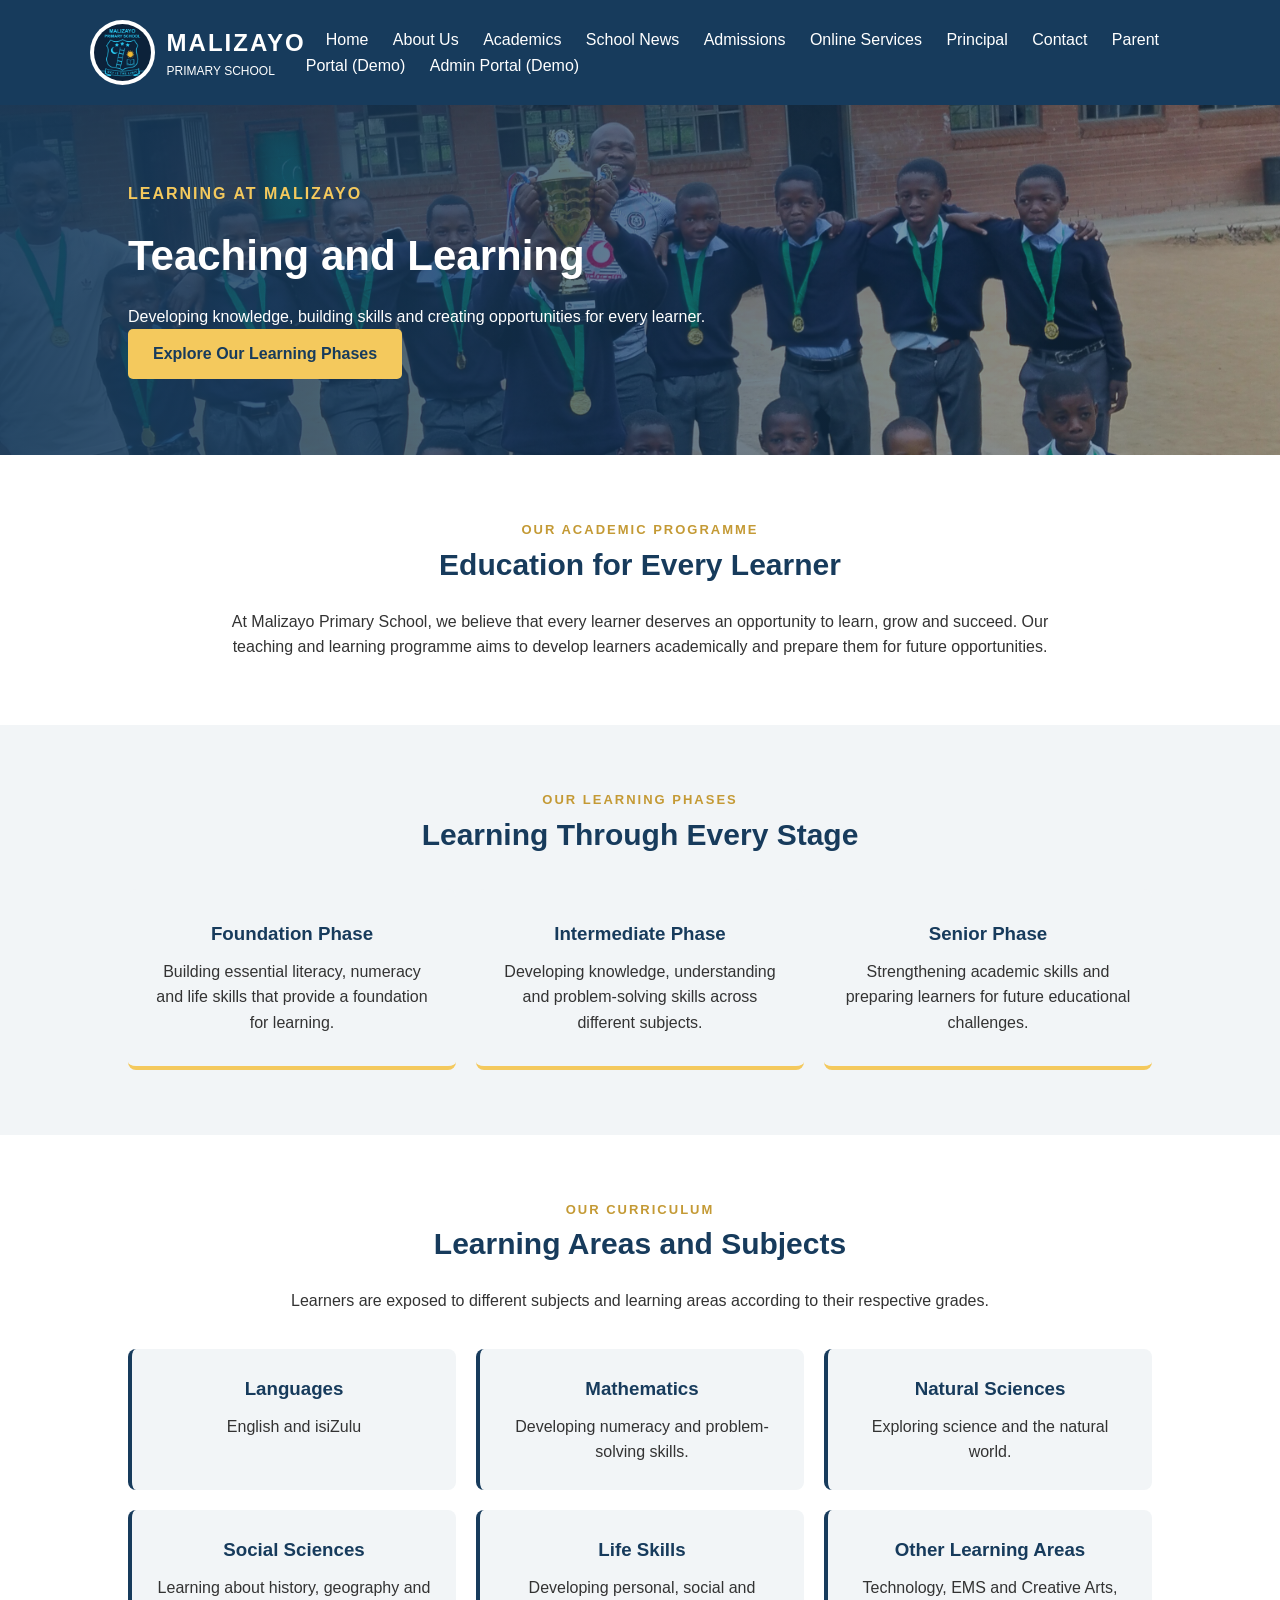
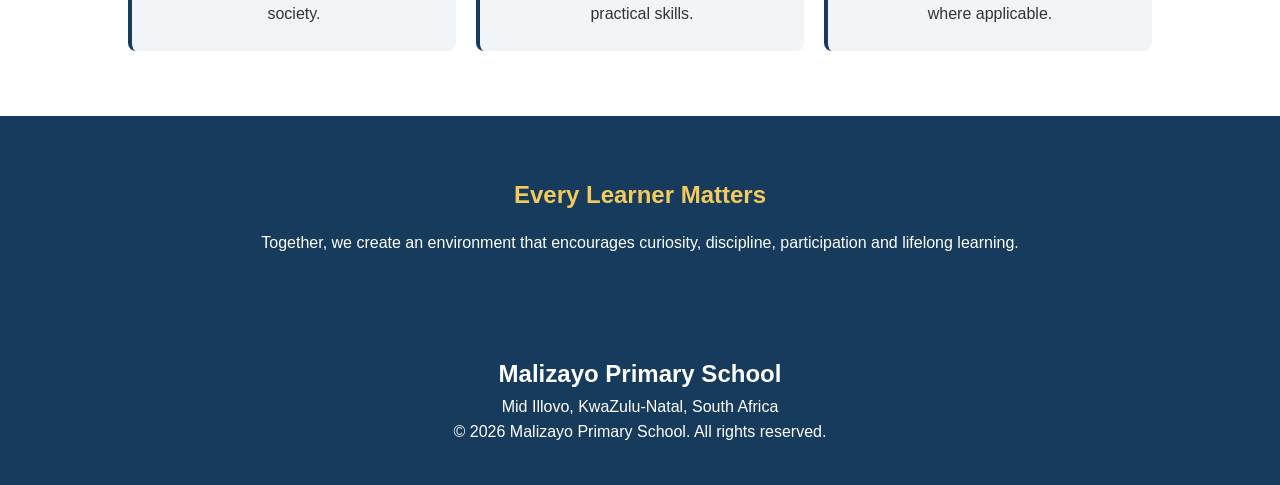
<file: academics.html>
<!DOCTYPE html>
<html lang="en">

<head>

    <meta charset="UTF-8">

    <meta name="viewport" content="width=device-width, initial-scale=1.0">

    <title>Academics | Malizayo Primary School</title>

    <link rel="stylesheet" href="CSS/style.css">

</head>

<body>

    <!-- WEBSITE HEADER -->

    <header class="header">

        <div class="logo">

            <img src="IMAGES/school-badge.png"
                 alt="Malizayo School Badge">

            <div class="logo-text">

                <h2>MALIZAYO</h2>
                <p>PRIMARY SCHOOL</p>

            </div>

        </div>

        
<!-- Navigation menu -->
<nav id="navigation">
    <a href="index.html#home">Home</a>
    <a href="index.html#about">About Us</a>
    <a href="academics.html">Academics</a>
    <a href="news.html">School News</a>
    <a href="admissions.html">Admissions</a>
    <a href="index.html#online-services">Online Services</a>
    <a href="index.html#principal">Principal</a>
    <a href="contact.html">Contact</a>
    <a href="parent.html">Parent Portal (Demo)</a>
    <a href="admin.html">Admin Portal (Demo)</a>
</nav>


        <button class="menu-button"
                id="menuButton"
                aria-expanded="false"
                aria-controls="navigation">

            ☰ Menu

        </button>

    </header>


    <!-- ACADEMICS BANNER -->

    <main>

        <section class="academics-hero">

            <div class="academics-hero-content">

                <p>LEARNING AT MALIZAYO</p>

                <h1>Teaching and Learning</h1>

                <p>
                    Developing knowledge, building skills
                    and creating opportunities for every learner.
                </p>

                <a href="#phases" class="button">
                    Explore Our Learning Phases
                </a>

            </div>

        </section>


        <!-- INTRODUCTION -->

        <section class="section academics-intro">

            <p class="section-subtitle">
                OUR ACADEMIC PROGRAMME
            </p>

            <h2>Education for Every Learner</h2>

            <p>
                At Malizayo Primary School, we believe
                that every learner deserves an opportunity
                to learn, grow and succeed.

                Our teaching and learning programme aims
                to develop learners academically and
                prepare them for future opportunities.
            </p>

        </section>


        <!-- LEARNING PHASES -->

        <section class="section phases-section" id="phases">

            <p class="section-subtitle">
                OUR LEARNING PHASES
            </p>

            <h2>Learning Through Every Stage</h2>

            <div class="cards">

                <div class="card phase-card">

                    <h3>Foundation Phase</h3>

                    <p>
                        Building essential literacy,
                        numeracy and life skills that
                        provide a foundation for learning.
                    </p>

                </div>


                <div class="card phase-card">

                    <h3>Intermediate Phase</h3>

                    <p>
                        Developing knowledge,
                        understanding and problem-solving
                        skills across different subjects.
                    </p>

                </div>


                <div class="card phase-card">

                    <h3>Senior Phase</h3>

                    <p>
                        Strengthening academic skills
                        and preparing learners for
                        future educational challenges.
                    </p>

                </div>

            </div>

        </section>


        <!-- SUBJECTS -->

        <section class="section subjects-section">

            <p class="section-subtitle">
                OUR CURRICULUM
            </p>

            <h2>Learning Areas and Subjects</h2>

            <p>
                Learners are exposed to different
                subjects and learning areas according
                to their respective grades.
            </p>

            <div class="subject-grid">

                <div class="subject-item">
                    <h3>Languages</h3>
                    <p>English and isiZulu</p>
                </div>

                <div class="subject-item">
                    <h3>Mathematics</h3>
                    <p>Developing numeracy and problem-solving skills.</p>
                </div>

                <div class="subject-item">
                    <h3>Natural Sciences</h3>
                    <p>Exploring science and the natural world.</p>
                </div>

                <div class="subject-item">
                    <h3>Social Sciences</h3>
                    <p>Learning about history, geography and society.</p>
                </div>

                <div class="subject-item">
                    <h3>Life Skills</h3>
                    <p>Developing personal, social and practical skills.</p>
                </div>

                <div class="subject-item">
                    <h3>Other Learning Areas</h3>
                    <p>Technology, EMS and Creative Arts, where applicable.</p>
                </div>

            </div>

        </section>


        <!-- LEARNING MESSAGE -->

        <section class="learning-message">

            <h2>Every Learner Matters</h2>

            <p>
                Together, we create an environment
                that encourages curiosity, discipline,
                participation and lifelong learning.
            </p>

        </section>

    </main>


    <!-- FOOTER -->

    <footer>

        <h2>Malizayo Primary School</h2>

        <p>Mid Illovo, KwaZulu-Natal, South Africa</p>

        <p>
            &copy; 2026 Malizayo Primary School.
            All rights reserved.
        </p>

    </footer>


    <!-- JAVASCRIPT -->

    <script src="JS/script.js"></script>

</body>

</html>
</file>
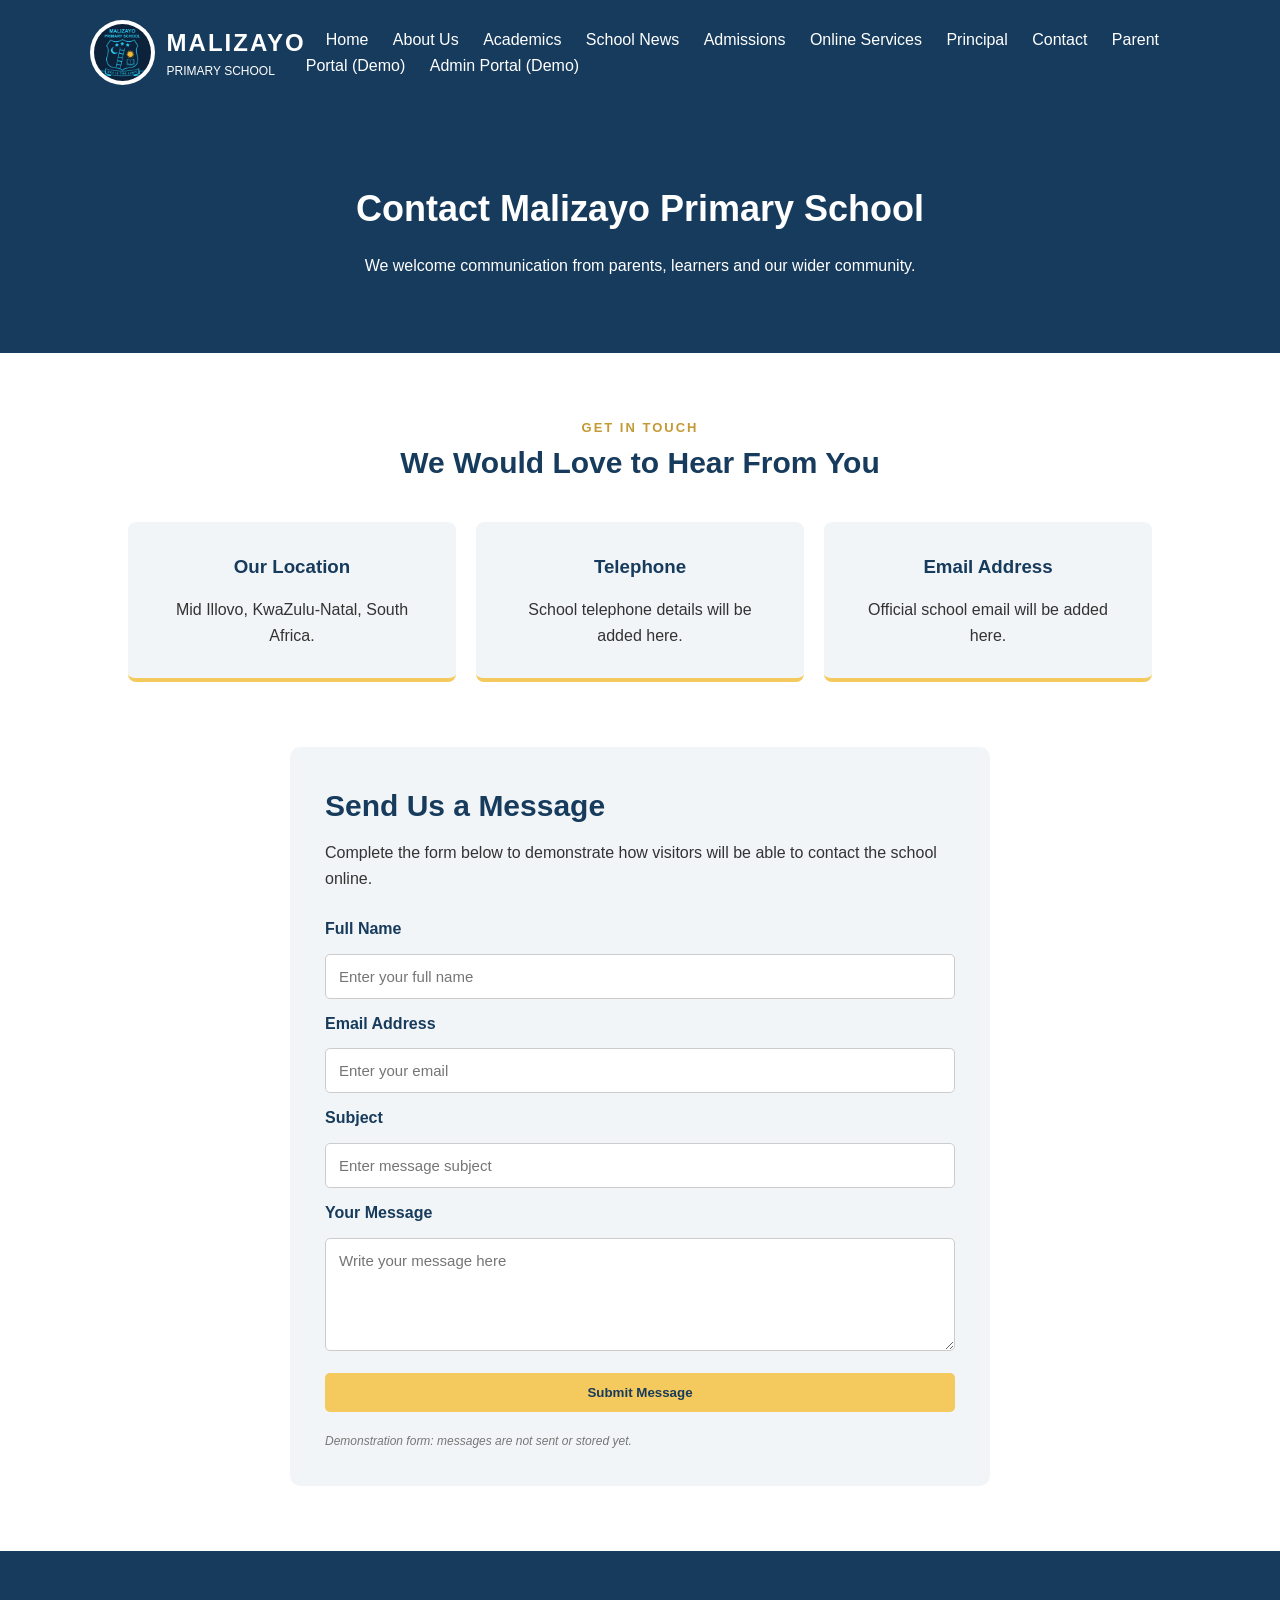
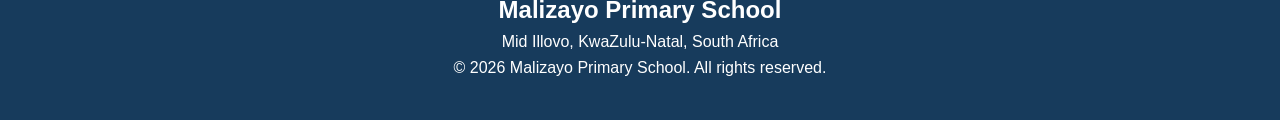
<file: contact.html>
<!DOCTYPE html>
<html lang="en">

<head>

    <meta charset="UTF-8">

    <meta name="viewport"
          content="width=device-width, initial-scale=1.0">

    <title>Contact Us | Malizayo Primary School</title>

    <link rel="stylesheet" href="CSS/style.css">

</head>

<body>

    <!-- HEADER -->

    <header class="header">

        <div class="logo">

            <img src="IMAGES/school-badge.png"
                 alt="Malizayo School Badge">

            <div class="logo-text">

                <h2>MALIZAYO</h2>
                <p>PRIMARY SCHOOL</p>

            </div>

        </div>

        
<!-- Navigation menu -->
<nav id="navigation">
    <a href="index.html#home">Home</a>
    <a href="index.html#about">About Us</a>
    <a href="academics.html">Academics</a>
    <a href="news.html">School News</a>
    <a href="admissions.html">Admissions</a>
    <a href="index.html#online-services">Online Services</a>
    <a href="index.html#principal">Principal</a>
    <a href="contact.html">Contact</a>
    <a href="parent.html">Parent Portal (Demo)</a>
    <a href="admin.html">Admin Portal (Demo)</a>
</nav>


        <button class="menu-button"
                id="menuButton"
                aria-expanded="false"
                aria-controls="navigation">

            ☰ Menu

        </button>

    </header>


    <!-- CONTACT BANNER -->

    <section class="contact-hero">

        <h1>Contact Malizayo Primary School</h1>

        <p>
            We welcome communication from parents,
            learners and our wider community.
        </p>

    </section>


    <!-- CONTACT INFORMATION -->

    <main class="section">

        <p class="section-subtitle">
            GET IN TOUCH
        </p>

        <h2>We Would Love to Hear From You</h2>

        <div class="contact-grid">

            <div class="contact-card">

                <h3>Our Location</h3>

                <p>
                    Mid Illovo,
                    KwaZulu-Natal,
                    South Africa.
                </p>

            </div>


            <div class="contact-card">

                <h3>Telephone</h3>

                <p>
                    School telephone details
                    will be added here.
                </p>

            </div>


            <div class="contact-card">

                <h3>Email Address</h3>

                <p>
                    Official school email
                    will be added here.
                </p>

            </div>

        </div>


        <!-- CONTACT FORM -->

        <div class="contact-form-section">

            <h2>Send Us a Message</h2>

            <p>
                Complete the form below to demonstrate
                how visitors will be able to contact
                the school online.
            </p>

            <form id="contactForm">

                <label for="visitorName">
                    Full Name
                </label>

                <input
                    type="text"
                    id="visitorName"
                    placeholder="Enter your full name"
                    required
                >


                <label for="visitorEmail">
                    Email Address
                </label>

                <input
                    type="email"
                    id="visitorEmail"
                    placeholder="Enter your email"
                    required
                >


                <label for="visitorSubject">
                    Subject
                </label>

                <input
                    type="text"
                    id="visitorSubject"
                    placeholder="Enter message subject"
                    required
                >


                <label for="visitorMessage">
                    Your Message
                </label>

                <textarea
                    id="visitorMessage"
                    rows="5"
                    placeholder="Write your message here"
                    required
                ></textarea>


                <button type="submit" class="button">
                    Submit Message
                </button>

            </form>

            <p class="demo-label">
                Demonstration form: messages are not
                sent or stored yet.
            </p>

        </div>

    </main>


    <!-- FOOTER -->

    <footer>

        <h2>Malizayo Primary School</h2>

        <p>Mid Illovo, KwaZulu-Natal, South Africa</p>

        <p>
            &copy; 2026 Malizayo Primary School.
            All rights reserved.
        </p>

    </footer>


    <script src="JS/script.js"></script>

</body>

</html>
</file>
<file: CSS/style.css>
﻿
/* 1. GENERAL WEBSITE SETTINGS */

* {
    margin: 0;
    padding: 0;
    box-sizing: border-box;
}

body {
    font-family: Arial, sans-serif;
    line-height: 1.6;
    color: #333;
}


/* 2. WEBSITE HEADER */

.header {
    
/* SCHOOL LOGO */

.logo {
    display: flex;
    align-items: center;
    gap: 12px;
}

.logo img {
    width: 65px;
    height: 65px;
    object-fit: contain;
    background-color: white;
    padding: 4px;
    border-radius: 50%;
}

.logo-text h2 {
    letter-spacing: 2px;
}

.logo-text p {
    font-size: 12px;
}

    background-color: #173B5C;
    color: white;
    padding: 20px 7%;

    display: flex;
    justify-content: space-between;
    align-items: center;
}

.logo h2 {
    letter-spacing: 2px;
}

.logo p {
    font-size: 12px;
}

nav a {
    color: white;
    text-decoration: none;
    margin-left: 20px;
}

nav a:hover {
    color: #F4C95D;
}


/* 3. HOMEPAGE BANNER */


/* HOMEPAGE PHOTO BANNER */

.hero {

    min-height: 500px;

    background-color: #173B5C;

    background-image:

        linear-gradient(
            90deg,
            rgba(23, 59, 92, 0.92),
            rgba(23, 59, 92, 0.45)
        ),

        url("../IMAGES/school-banner.jpg");

    background-size: cover;

    background-position: center;

    background-repeat: no-repeat;

    color: white;

    display: flex;

    align-items: center;

    padding: 60px 10%;
}



.hero-content {
    max-width: 650px;
}

.welcome {
    color: #F4C95D;
    font-weight: bold;
    margin-bottom: 15px;
}

.hero h1 {
    font-size: 46px;
    line-height: 1.2;
    margin-bottom: 20px;
}

.hero-content > p {
    margin-bottom: 25px;
}


/* 4. BUTTON */

.button {
    display: inline-block;
    background-color: #F4C95D;
    color: #173B5C;

    padding: 12px 25px;

    text-decoration: none;
    font-weight: bold;
    border-radius: 5px;
}

.button:hover {
    background-color: white;
}


/* 5. WEBSITE SECTIONS */

.section {
    padding: 65px 10%;
    text-align: center;
}

.section h2 {
    color: #173B5C;
    margin-bottom: 20px;
    font-size: 30px;
}


/* 6. ACADEMIC CARDS */

.cards {
    display: flex;
    gap: 20px;
    margin-top: 30px;
}

.card {
    background-color: #F2F5F7;
    padding: 30px 20px;
    flex: 1;
    border-radius: 8px;
}

.card h3 {
    color: #173B5C;
    margin-bottom: 10px;
}


/* 7. SCHOOL NEWS */

.news {
    background-color: #F2F5F7;
}


/* 8. FOOTER */

footer {
    background-color: #173B5C;
    color: white;
    text-align: center;
    padding: 40px 20px;
}

.copyright {
    margin-top: 25px;
    font-size: 13px;
    color: #D5E0E8;
}
/* NAVIGATION BUTTON */

.menu-button {
    display: none;
    background-color: #F4C95D;
    color: #173B5C;
    border: none;
    padding: 10px 15px;
    border-radius: 5px;
    cursor: pointer;
}

/* 9. MOBILE RESPONSIVENESS */

@media (max-width: 768px) {
    .logo img {
    width: 50px;
    height: 50px;
}

.logo h2 {
    font-size: 18px;
}

    .header {
        flex-wrap: wrap;
    }

    .menu-button {
        display: block;
        padding: 8px 12px;
        cursor: pointer;
    }

    nav {
        display: none;
        flex-direction: column;
        width: 100%;
        padding-top: 20px;
    }

    nav.show {
        display: flex;
    }

    nav a {
        margin: 10px 0;
    }

    .hero h1 {
        font-size: 34px;
    }

    .cards {
        flex-direction: column;
    }
}

/* ABOUT US SECTION */

.about-section {
    background-color: #FFFFFF;
}

.section-subtitle {
    color: #C49A35;
    font-weight: bold;
    letter-spacing: 2px;
    font-size: 13px;
}

.about-intro {
    max-width: 750px;
    margin: 0 auto 35px;
    color: #555555;
}

.about-grid {
    display: flex;
    gap: 25px;
    margin-top: 35px;
}

.about-card {
    background-color: #F2F5F7;
    padding: 30px 22px;
    flex: 1;
    border-radius: 8px;
    border-bottom: 4px solid #C49A35;
    transition: transform 0.3s ease;
}

.about-card:hover {
    transform: translateY(-5px);
}

.about-card h3 {
    color: #173B5C;
    margin-bottom: 15px;
}

.about-card p {
    color: #555555;
}


/* ABOUT US ON MOBILE */

@media (max-width: 768px) {

    .about-grid {
        flex-direction: column;
    }

}

/* PRINCIPAL WELCOME SECTION */

.principal-section {
    background-color: #173B5C;
    color: white;

    padding: 70px 10%;
}

.principal-content {
    max-width: 850px;
    margin: auto;

    background-color: rgba(255, 255, 255, 0.06);

    padding: 40px;

    border-left: 5px solid #F4C95D;

    border-radius: 5px;
}

.principal-label {
    color: #F4C95D;
    font-weight: bold;
    letter-spacing: 2px;
    font-size: 13px;

    margin-bottom: 15px;
}

.principal-content h2 {
    font-size: 32px;
    margin-bottom: 25px;
}

.principal-content > p {
    line-height: 1.9;
    margin-bottom: 15px;
}

.principal-signature {
    border-top: 1px solid #71879A;

    margin-top: 30px;
    padding-top: 20px;
}

.principal-signature h3 {
    color: #F4C95D;
}

.principal-signature p {
    color: #DCE8F2;
}


/* PRINCIPAL SECTION ON MOBILE */

@media (max-width: 768px) {

    .principal-content {
        padding: 25px 20px;
    }

    .principal-content h2 {
        font-size: 25px;
    }

    .principal-section {
        padding: 45px 7%;
    }

}

/* ==============================
   ACADEMICS PAGE
================================ */


/* ACADEMICS BANNER */

.academics-hero {

    min-height: 350px;

    background-image:

        linear-gradient(
            90deg,
            rgba(23, 59, 92, 0.92),
            rgba(23, 59, 92, 0.4)
        ),

        url("../IMAGES/school-banner.jpg");

    background-size: cover;

    background-position: center;

    color: white;

    display: flex;

    align-items: center;

    padding: 60px 10%;

}

.academics-hero-content {

    max-width: 650px;

}

.academics-hero-content > p:first-child {

    color: #F4C95D;

    font-weight: bold;

    letter-spacing: 2px;

}

.academics-hero h1 {

    font-size: 42px;

    margin: 15px 0;

}


/* INTRODUCTION */

.academics-intro {

    max-width: 1100px;

    margin: auto;

}


/* LEARNING PHASES */

.phases-section {

    background-color: #F2F5F7;

}

.phase-card {

    border-bottom: 4px solid #F4C95D;

    transition: transform 0.3s ease;

}

.phase-card:hover {

    transform: translateY(-5px);

}


/* SUBJECTS */

.subject-grid {

    display: grid;

    grid-template-columns: repeat(3, 1fr);

    gap: 20px;

    margin-top: 35px;

}

.subject-item {

    background-color: #F2F5F7;

    padding: 25px;

    border-radius: 8px;

    border-left: 4px solid #173B5C;

}

.subject-item h3 {

    color: #173B5C;

    margin-bottom: 10px;

}


/* LEARNING MESSAGE */

.learning-message {

    background-color: #173B5C;

    color: white;

    padding: 60px 10%;

    text-align: center;

}

.learning-message h2 {

    color: #F4C95D;

    margin-bottom: 15px;

}


/* ACADEMICS MOBILE DESIGN */

@media (max-width: 768px) {

    .academics-hero {

        min-height: 320px;

        padding: 40px 7%;

    }

    .academics-hero h1 {

        font-size: 32px;

    }

    .subject-grid {

        grid-template-columns: 1fr;

    }

}

/* SCHOOL NEWS PAGE */

.news-hero {

    background-color: #173B5C;

    color: white;

    text-align: center;

    padding: 80px 10%;

}

.news-hero h1 {

    font-size: 38px;

    margin-bottom: 15px;

}

.news-hero p {

    font-size: 17px;

}


/* NEWS CARDS */

.news-page {

    background-color: #FFFFFF;

}

.news-grid {

    display: grid;

    grid-template-columns: repeat(3, 1fr);

    gap: 25px;

    margin-top: 35px;

}

.news-card {

    background-color: #F2F5F7;

    padding: 30px;

    border-radius: 8px;

    border-bottom: 4px solid #F4C95D;

    text-align: left;

}

.news-category {

    display: inline-block;

    color: #173B5C;

    font-size: 12px;

    font-weight: bold;

    margin-bottom: 15px;

}

.news-card h3 {

    color: #173B5C;

    margin-bottom: 15px;

}

.news-card p {

    color: #555555;

}

.demo-label {

    margin-top: 20px;

    font-size: 12px;

    font-style: italic;

    color: #777777 !important;

}


/* MOBILE NEWS PAGE */

@media (max-width: 768px) {

    .news-grid {

        grid-template-columns: 1fr;

    }

    .news-hero h1 {

        font-size: 28px;

    }

}

/* =========================
   CONTACT PAGE
========================= */

.contact-hero {

    background-color: #173B5C;

    color: white;

    text-align: center;

    padding: 75px 10%;

}

.contact-hero h1 {

    font-size: 36px;

    margin-bottom: 15px;

}


/* CONTACT INFORMATION */

.contact-grid {

    display: grid;

    grid-template-columns: repeat(3, 1fr);

    gap: 20px;

    margin-top: 35px;

}

.contact-card {

    background-color: #F2F5F7;

    padding: 30px;

    border-radius: 8px;

    border-bottom: 4px solid #F4C95D;

}

.contact-card h3 {

    color: #173B5C;

    margin-bottom: 15px;

}


/* CONTACT FORM */

.contact-form-section {

    max-width: 700px;

    margin: 65px auto 0;

    text-align: left;

    background-color: #F2F5F7;

    padding: 35px;

    border-radius: 10px;

}

.contact-form-section h2 {

    color: #173B5C;

    margin-bottom: 10px;

}

.contact-form-section form {

    display: flex;

    flex-direction: column;

    gap: 12px;

    margin-top: 25px;

}

.contact-form-section label {

    font-weight: bold;

    color: #173B5C;

}

.contact-form-section input,
.contact-form-section textarea {

    width: 100%;

    padding: 13px;

    border: 1px solid #CCCCCC;

    border-radius: 5px;

    font-family: Arial, sans-serif;

    font-size: 15px;

}

.contact-form-section textarea {

    resize: vertical;

}

.contact-form-section button {

    border: none;

    cursor: pointer;

    margin-top: 10px;

}


/* CONTACT PAGE ON MOBILE */

@media (max-width: 768px) {

    .contact-hero h1 {

        font-size: 27px;

    }

    .contact-grid {

        grid-template-columns: 1fr;

    }

    .contact-form-section {

        padding: 22px;

    }

}

/* ==========================
   ONLINE ADMISSIONS PAGE
========================== */

.admissions-hero {

    background-color: #173B5C;

    color: white;

    text-align: center;

    padding: 65px 10%;

}

.admissions-hero h1 {

    font-size: 38px;

    margin-bottom: 15px;

}


/* APPLICATION CONTAINER */

.admission-container {

    max-width: 850px;

    margin: 50px auto;

    padding: 20px;

}

.admission-intro {

    text-align: center;

    margin-bottom: 35px;

}

.admission-intro h2 {

    color: #173B5C;

    margin-bottom: 12px;

}

.demo-warning {

    background-color: #FFF3CD;

    color: #765B12;

    padding: 12px;

    margin-top: 20px;

    border-radius: 5px;

    font-weight: bold;

    font-size: 13px;

}


/* APPLICATION FORM */

.admission-form {

    background-color: #F2F5F7;

    padding: 35px;

    border-radius: 10px;

}

.admission-form h3 {

    color: #173B5C;

    margin-top: 30px;

    margin-bottom: 20px;

    border-bottom: 2px solid #F4C95D;

    padding-bottom: 10px;

}

.admission-form label {

    display: block;

    color: #173B5C;

    font-weight: bold;

    margin-top: 17px;

    margin-bottom: 7px;

}

.admission-form input:not([type="checkbox"]):not([type="file"]),
.admission-form select,
.admission-form textarea {

    width: 100%;

    padding: 13px;

    border: 1px solid #CCCCCC;

    border-radius: 5px;

    background-color: white;

    font-size: 15px;

    font-family: Arial, sans-serif;

}

.admission-form input[type="file"] {

    width: 100%;

    padding: 10px;

    background-color: white;

    border: 1px solid #CCCCCC;

    border-radius: 5px;

}

.admission-form textarea {

    resize: vertical;

}

.document-note {

    margin-top: 12px;

    color: #666666;

    font-size: 13px;

}

.declaration {

    display: flex;

    align-items: flex-start;

    gap: 10px;

    margin-top: 20px;

}

.declaration input {

    margin-top: 5px;

}

.declaration label {

    margin-top: 0;

    font-weight: normal;

    line-height: 1.5;

}

.admission-button {

    margin-top: 30px;

    width: 100%;

    border: none;

    cursor: pointer;

    font-size: 16px;

}

.admission-message {

    margin-top: 20px;

    padding: 15px;

    border-radius: 5px;

    display: none;

    background-color: #E1F3E7;

    color: #205B34;

    line-height: 1.6;

}


/* MOBILE ADMISSIONS DESIGN */

@media (max-width: 768px) {

    .admissions-hero h1 {

        font-size: 28px;

    }

    .admission-container {

        margin: 25px auto;

        padding: 12px;

    }

    .admission-form {

        padding: 20px;

    }

}

/* ELECTRONIC SIGNATURE AREA */

.signature-box {
    margin-top: 25px;
}

#signaturePad {
    display: block;
    width: 100%;
    height: 180px;
    background-color: white;
    border: 2px dashed #AAB6C2;
    border-radius: 6px;
    cursor: crosshair;
    touch-action: none;
    pointer-events: auto;
}


.signature-controls {
    display: flex;

    justify-content: space-between;

    align-items: center;

    flex-wrap: wrap;

    gap: 12px;

    margin-top: 12px;
}

.clear-button {
    background-color: white;

    color: #173B5C;

    border: 1px solid #173B5C;

    padding: 10px 18px;

    border-radius: 5px;

    cursor: pointer;
}

.clear-button:hover {
    background-color: #173B5C;
    color: white;
}

#signatureStatus {
    font-size: 13px;
    color: #555555;
}

/* ==================================
   ADMINISTRATOR DASHBOARD
================================== */

.admin-page {
    background-color: #F3F6FA;
    color: #24364B;
    font-family: Arial, sans-serif;
    min-height: 100vh;
}

.admin-layout {
    display: grid;
    grid-template-columns: 230px minmax(0, 1fr);
    min-height: 100vh;
}

/* SIDEBAR */

.admin-sidebar {
    background-color: #173B5C;
    color: white;
    padding: 25px 15px;
    display: flex;
    flex-direction: column;
}

.admin-brand {
    text-align: center;
    padding: 10px 5px 30px;
}

.admin-brand img {
    width: 75px;
    height: 75px;
    object-fit: contain;
    background: white;
    border-radius: 50%;
    padding: 5px;
}

.admin-brand h2 {
    margin-top: 10px;
    letter-spacing: 2px;
    font-size: 20px;
}

.admin-brand p {
    font-size: 13px;
    font-weight: bold;
}

.admin-brand small {
    display: block;
    color: #F4C95D;
    margin-top: 8px;
}

.admin-navigation {
    display: flex;
    flex-direction: column;
    gap: 8px;
}

.admin-navigation a {
    color: white;
    text-decoration: none;
    padding: 13px;
    border-radius: 6px;
    transition: 0.2s;
}

.admin-navigation a:hover,
.admin-navigation a.active {
    background-color: #F4C95D;
    color: #173B5C;
}

.admin-sidebar-footer {
    margin-top: auto;
    padding: 25px 5px 5px;
    color: #DCE8F2;
    font-size: 12px;
    text-align: center;
}

/* MAIN CONTENT */

.admin-main {
    min-width: 0;
    padding: 30px;
}

.admin-header {
    background-color: #173B5C;
    color: white;
    padding: 25px;
    border-radius: 9px;
    display: flex;
    justify-content: space-between;
    align-items: center;
    gap: 20px;
}

.admin-small-heading {
    color: #F4C95D;
    font-size: 12px;
    letter-spacing: 2px;
    font-weight: bold;
}

.admin-header h1 {
    margin: 8px 0;
    font-size: 28px;
}

.admin-user {
    display: flex;
    align-items: center;
    gap: 12px;
}

.admin-user p {
    font-size: 12px;
    color: #DCE8F2;
}

.admin-user-icon {
    width: 40px;
    height: 40px;
    display: grid;
    place-items: center;
    background: #F4C95D;
    color: #173B5C;
    font-weight: bold;
    border-radius: 50%;
}

/* ADMINISTRATOR LOGOUT BUTTON */

.admin-logout-button {
    display: inline-flex;
    align-items: center;
    justify-content: center;
    flex: 0 0 auto;
    margin-left: 8px;
    padding: 10px 15px;
    background-color: #F4C95D;
    color: #173B5C;
    border: 1px solid #F4C95D;
    border-radius: 6px;
    font-size: 13px;
    font-weight: bold;
    cursor: pointer;
    visibility: visible;
}

.admin-logout-button:hover {
    background-color: white;
    border-color: white;
}

.admin-logout-button:disabled {
    opacity: 0.65;
    cursor: wait;
}

/* DEMONSTRATION NOTICE */

.admin-demo-notice {
    background: #FFF2CD;
    color: #795B10;
    border: 1px solid #F0D58A;
    border-radius: 6px;
    padding: 13px;
    margin: 20px 0;
    font-size: 13px;
    font-weight: bold;
}

/* SUMMARY CARDS */

.admin-stats {
    display: grid;
    grid-template-columns: repeat(3, minmax(0, 1fr));
    gap: 18px;
    margin-bottom: 25px;
}

.stat-card {
    background: white;
    border: 1px solid #DCE4ED;
    border-top: 4px solid #F4C95D;
    padding: 22px;
    border-radius: 8px;
    box-shadow: 0 2px 8px rgba(20, 45, 75, 0.05);
}

.stat-card span {
    font-size: 14px;
    color: #536477;
    font-weight: bold;
}

.stat-card h2 {
    color: #173B5C;
    font-size: 34px;
    margin: 12px 0 5px;
}

.stat-card p {
    color: #718096;
    font-size: 12px;
}

/* DASHBOARD PANELS */

.admin-panel {
    background-color: white;
    border: 1px solid #DCE4ED;
    border-radius: 9px;
    margin-bottom: 25px;
    padding: 20px;
    box-shadow: 0 2px 8px rgba(20, 45, 75, 0.05);
    scroll-margin-top: 20px;
}

.panel-heading {
    display: flex;
    justify-content: space-between;
    align-items: center;
    gap: 12px;
    margin-bottom: 20px;
}

.panel-heading h2 {
    color: #173B5C;
    font-size: 20px;
}

.panel-heading span {
    color: #718096;
    font-size: 12px;
}

/* ADMISSIONS TABLE */

.admin-table-container {
    width: 100%;
    overflow-x: auto;
}

.admin-table {
    width: 100%;
    min-width: 850px;
    border-collapse: collapse;
    font-size: 13px;
}

.admin-table th {
    background-color: #EAF0F7;
    color: #173B5C;
    text-align: left;
    padding: 14px 10px;
}

.admin-table td {
    border-bottom: 1px solid #E2E8F0;
    padding: 13px 10px;
}

.admin-table tbody tr:hover {
    background-color: #F8FAFC;
}

/* STATUS LABELS */

.status-pill {
    display: inline-block;
    padding: 6px 9px;
    border-radius: 20px;
    font-size: 11px;
    font-weight: bold;
    white-space: nowrap;
}

.status-pending {
    background: #FFF0C2;
    color: #805B00;
}

.status-review {
    background: #DCEBFF;
    color: #174B8A;
}

.status-approved {
    background: #D9F2DF;
    color: #216638;
}

.status-documents {
    background: #FCE2DF;
    color: #922E26;
}

/* TABLE BUTTONS */

.admin-actions {
    min-width: 240px;
}

.admin-actions button,
.update-status-btn {
    border: none;
    border-radius: 5px;
    padding: 8px 10px;
    cursor: pointer;
    font-size: 11px;
    font-weight: bold;
}

.view-application-btn {
    background-color: #173B5C;
    color: white;
}

.update-status-btn {
    background-color: #F4C95D;
    color: #173B5C;
}

.status-choice {
    max-width: 135px;
    padding: 7px;
    border: 1px solid #CBD5E1;
    border-radius: 5px;
    font-size: 11px;
}

/* NOTIFICATION */

.admin-notice {
    margin-top: 15px;
    color: #216638;
    font-size: 13px;
    font-weight: bold;
}

/* LEARNER RECORDS */

.learner-list {
    display: flex;
    flex-direction: column;
    gap: 10px;
}

.learner-item {
    display: grid;
    grid-template-columns: 2fr 1fr 1fr;
    align-items: center;
    gap: 10px;
    padding: 13px;
    background-color: #F3F6FA;
    border-radius: 5px;
    font-size: 13px;
}

.learner-active {
    color: #216638;
    font-weight: bold;
}

/* REPORT UPLOAD */

.report-upload-area {
    background-color: #F5F8FC;
    border: 2px dashed #B5C5D7;
    border-radius: 8px;
    padding: 30px;
    text-align: center;
}

.report-upload-area h3 {
    color: #173B5C;
    margin-bottom: 10px;
}

.report-upload-area p {
    margin: 12px 0;
}

.report-upload-area label {
    display: block;
    font-weight: bold;
    color: #173B5C;
    margin: 15px 0;
}

.report-upload-area input {
    display: block;
    max-width: 100%;
    margin: 0 auto 15px;
}

.report-upload-area button {
    background-color: #173B5C;
    color: white;
    border: none;
    padding: 11px 18px;
    border-radius: 5px;
    cursor: pointer;
}

#reportMessage {
    color: #216638;
    font-weight: bold;
    font-size: 13px;
}

/* FOOTER */

.admin-footer {
    text-align: center;
    color: #536477;
    font-size: 13px;
    padding: 20px;
}

.admin-footer p {
    margin-top: 8px;
    font-size: 12px;
}

/* MOBILE DASHBOARD */

@media (max-width: 900px) {

    .admin-layout {
        grid-template-columns: 1fr;
    }

    .admin-sidebar {
        padding: 15px;
    }

    .admin-brand {
        padding: 5px 5px 15px;
    }

    .admin-brand img {
        width: 55px;
        height: 55px;
    }

    .admin-navigation {
        flex-direction: row;
        flex-wrap: wrap;
        justify-content: center;
    }

    .admin-sidebar-footer {
        margin-top: 15px;
    }

    .admin-main {
        padding: 15px;
    }

    .admin-stats {
        grid-template-columns: 1fr;
    }

}

@media (max-width: 600px) {

   
.admin-header {
    background-color: #173B5C;
    color: white;
    padding: 25px 30px;
    border-radius: 9px;

    display: flex;
    flex-direction: row;
    justify-content: space-between;
    align-items: center;

    gap: 20px;
    width: 100%;
    box-sizing: border-box;
}


    .admin-header h1 {
        font-size: 23px;
    }

    .admin-user {
        margin-top: 10px;
    }

    .admin-panel {
        padding: 12px;
    }

    .panel-heading h2 {
        font-size: 17px;
    }

    .learner-item {
        grid-template-columns: 1fr 1fr;
    }

}

/* ==================================
   PARENT PORTAL DESIGN
================================== */

.parent-page {
    background: #F3F6FA;
    color: #26364A;
    font-family: Arial, sans-serif;
    min-height: 100vh;
}

.parent-layout {
    display: grid;
    grid-template-columns: 230px minmax(0, 1fr);
    min-height: 100vh;
}

/* SIDEBAR */

.parent-sidebar {
    background: #173B5C;
    color: white;
    padding: 25px 15px;
    display: flex;
    flex-direction: column;
}

.parent-brand {
    text-align: center;
    padding: 10px 5px 30px;
}

.parent-brand img {
    width: 75px;
    height: 75px;
    object-fit: contain;
    background: white;
    border-radius: 50%;
    padding: 5px;
}

.parent-brand h2 {
    margin-top: 10px;
    letter-spacing: 2px;
}

.parent-brand p {
    font-size: 13px;
    font-weight: bold;
}

.parent-brand small {
    display: block;
    margin-top: 10px;
    color: #F4C95D;
}

.parent-navigation {
    display: flex;
    flex-direction: column;
    gap: 8px;
}

.parent-navigation a {
    display: block;
    color: white;
    text-decoration: none;
    padding: 13px;
    border-radius: 6px;
    transition: 0.2s;
}

.parent-navigation a:hover,
.parent-navigation a.active {
    background: #F4C95D;
    color: #173B5C;
}

.parent-sidebar-footer {
    margin-top: auto;
    padding: 25px 5px 5px;
    color: #DCE8F2;
    font-size: 12px;
    text-align: center;
}

/* MAIN AREA */

.parent-main {
    min-width: 0;
    padding: 30px;
}

.parent-header {
    background: #173B5C;
    color: white;
    padding: 25px;
    border-radius: 9px;
    display: flex;
    justify-content: space-between;
    align-items: center;
    gap: 20px;
}

.parent-small-heading {
    color: #F4C95D;
    font-size: 12px;
    letter-spacing: 2px;
    font-weight: bold;
}

.parent-header h1 {
    margin: 8px 0;
    font-size: 27px;
}

.parent-account {
    display: flex;
    align-items: center;
    gap: 12px;
}

.parent-account p {
    font-size: 12px;
    color: #DCE8F2;
}

.parent-avatar {
    background: #F4C95D;
    color: #173B5C;
    width: 42px;
    height: 42px;
    border-radius: 50%;
    display: grid;
    place-items: center;
    font-weight: bold;
    font-size: 18px;
}

/* DEMO NOTICE */

.parent-demo-notice {
    background: #FFF2CD;
    color: #795B10;
    border: 1px solid #F0D58A;
    padding: 14px;
    margin: 20px 0;
    border-radius: 6px;
    font-size: 13px;
    line-height: 1.6;
    font-weight: bold;
}

/* SUMMARY CARDS */

.parent-summary {
    display: grid;
    grid-template-columns: repeat(3, minmax(0, 1fr));
    gap: 18px;
    margin-bottom: 25px;
}

.parent-stat {
    background: white;
    border: 1px solid #DCE4ED;
    border-top: 4px solid #F4C95D;
    border-radius: 8px;
    padding: 22px;
    box-shadow: 0 2px 8px rgba(20, 45, 75, 0.05);
}

.parent-stat span {
    color: #536477;
    font-size: 13px;
    font-weight: bold;
}

.parent-stat h2 {
    color: #173B5C;
    font-size: 34px;
    margin: 12px 0 5px;
}

.parent-stat p {
    font-size: 12px;
    color: #718096;
}

/* GENERAL PANELS */

.parent-panel {
    background: white;
    border: 1px solid #DCE4ED;
    border-radius: 9px;
    padding: 22px;
    margin-bottom: 22px;
    box-shadow: 0 2px 8px rgba(20, 45, 75, 0.05);
    scroll-margin-top: 20px;
}

.parent-panel-heading {
    display: flex;
    align-items: center;
    justify-content: space-between;
    gap: 12px;
    margin-bottom: 20px;
}

.parent-panel-heading h2 {
    color: #173B5C;
    font-size: 19px;
}

.parent-panel-heading span {
    color: #718096;
    font-size: 12px;
}

/* LEARNER PROFILE */

.learner-profile {
    display: flex;
    align-items: center;
    gap: 20px;
    background: #F3F6FA;
    border-radius: 8px;
    padding: 20px;
    flex-wrap: wrap;
}

.learner-avatar {
    width: 65px;
    height: 65px;
    background: #173B5C;
    color: #F4C95D;
    border-radius: 50%;
    display: grid;
    place-items: center;
    font-size: 20px;
    font-weight: bold;
}

.learner-details {
    flex: 1;
}

.learner-details h3 {
    color: #173B5C;
    margin-bottom: 7px;
}

.learner-details p {
    font-size: 13px;
    margin: 4px 0;
    color: #536477;
}

.learner-status {
    background: #D9F2DF;
    color: #216638;
    padding: 7px 13px;
    font-size: 12px;
    font-weight: bold;
    border-radius: 20px;
}

/* ACADEMIC PROGRESS */

.academic-table-wrapper {
    width: 100%;
    overflow-x: auto;
}

.academic-table {
    width: 100%;
    min-width: 390px;
    border-collapse: collapse;
    font-size: 13px;
}

.academic-table th {
    background: #EAF0F7;
    color: #173B5C;
    text-align: left;
    padding: 13px 10px;
}

.academic-table td {
    padding: 13px 10px;
    border-bottom: 1px solid #E2E8F0;
}

.progress-bar {
    height: 10px;
    background: #E5EAF0;
    border-radius: 20px;
    min-width: 80px;
    overflow: hidden;
}

.progress-bar div {
    height: 100%;
    background: #218653;
    border-radius: 20px;
}

/* ATTENDANCE */

.attendance-content {
    display: flex;
    align-items: center;
    gap: 35px;
    flex-wrap: wrap;
    padding: 10px;
}

.attendance-circle {
    width: 125px;
    height: 125px;
    border: 9px solid #218653;
    border-radius: 50%;
    display: flex;
    flex-direction: column;
    align-items: center;
    justify-content: center;
}

.attendance-circle strong {
    font-size: 25px;
    color: #173B5C;
}

.attendance-circle span {
    font-size: 11px;
    color: #536477;
}

.attendance-details p {
    margin: 12px 0;
    font-size: 14px;
}

/* REPORTS */

.report-card {
    background: #F3F6FA;
    padding: 20px;
    border-radius: 7px;
    display: flex;
    justify-content: space-between;
    align-items: center;
    gap: 15px;
    flex-wrap: wrap;
}

.report-card h3 {
    color: #173B5C;
    margin-bottom: 8px;
}

.report-card p {
    font-size: 12px;
    color: #536477;
    margin: 5px 0;
}

.parent-button {
    background: #173B5C;
    color: white;
    padding: 12px 18px;
    border: none;
    border-radius: 5px;
    cursor: pointer;
    font-weight: bold;
}

.parent-button:hover {
    background: #28577D;
}

.parent-message {
    color: #216638;
    font-size: 13px;
    font-weight: bold;
    margin-top: 15px;
}

/* ANNOUNCEMENTS */

.announcement-item {
    display: flex;
    gap: 15px;
    align-items: flex-start;
    padding: 16px 5px;
    border-bottom: 1px solid #E2E8F0;
}

.announcement-item:last-child {
    border-bottom: none;
}

.announcement-dot {
    background: #F4C95D;
    width: 11px;
    height: 11px;
    border-radius: 50%;
    margin-top: 5px;
}

.announcement-item h3 {
    color: #173B5C;
    font-size: 14px;
    margin-bottom: 6px;
}

.announcement-item p {
    font-size: 13px;
    color: #536477;
}

/* ADMISSIONS TRACKING */

.application-reference {
    background: #EAF0F7;
    padding: 14px;
    border-radius: 6px;
    color: #173B5C;
    margin-bottom: 20px;
    font-size: 13px;
}

.tracking-item {
    display: flex;
    gap: 15px;
    align-items: center;
    padding: 12px 5px;
}

.tracking-item p {
    font-size: 12px;
    color: #718096;
    margin-top: 5px;
}

.tracking-complete,
.tracking-current,
.tracking-pending {
    width: 30px;
    height: 30px;
    display: grid;
    place-items: center;
    border-radius: 50%;
    font-weight: bold;
    flex-shrink: 0;
}

.tracking-complete {
    background: #D9F2DF;
    color: #216638;
}

.tracking-current {
    background: #DCEBFF;
    color: #174B8A;
}

.tracking-pending {
    background: #E5EAF0;
    color: #536477;
}

/* FOOTER */

.parent-footer {
    text-align: center;
    color: #536477;
    font-size: 13px;
    padding: 20px;
}

.parent-footer p {
    margin-top: 8px;
    font-size: 12px;
}

/* MOBILE DESIGN */

@media (max-width: 900px) {

    .parent-layout {
        grid-template-columns: 1fr;
    }

    .parent-sidebar {
        padding: 15px;
    }

    .parent-brand {
        padding: 5px 5px 15px;
    }

    .parent-brand img {
        width: 55px;
        height: 55px;
    }

    .parent-navigation {
        flex-direction: row;
        flex-wrap: wrap;
        justify-content: center;
    }

    .parent-sidebar-footer {
        margin-top: 15px;
    }

    .parent-main {
        padding: 15px;
    }

    .parent-summary {
        grid-template-columns: 1fr;
    }

}

@media (max-width: 600px) {

    .parent-header {
        flex-direction: column;
        align-items: flex-start;
    }

    .parent-header h1 {
        font-size: 23px;
    }

    .parent-account {
        margin-top: 10px;
    }

    .parent-panel {
        padding: 15px;
    }

    .parent-panel-heading h2 {
        font-size: 16px;
    }

    .report-card {
        align-items: flex-start;
        flex-direction: column;
    }

    .report-card button {
        width: 100%;
    }

}

/* ==================================
   ONLINE SERVICES SECTION
================================== */

.portal-access {
    background-color: #F2F5F7;
}

.portal-card-grid {
    display: grid;

    grid-template-columns: repeat(3, minmax(0, 1fr));

    gap: 22px;

    margin-top: 35px;
}

.portal-card {
    display: block;

    background-color: white;

    padding: 30px 24px;

    text-align: left;

    border-radius: 9px;

    border-bottom: 4px solid #F4C95D;

    text-decoration: none;

    color: #333333;

    box-shadow: 0 3px 12px rgba(23, 59, 92, 0.06);

    transition: transform 0.3s ease;
}

.portal-card:hover {
    transform: translateY(-5px);
}

.portal-icon {
    font-size: 32px;

    display: block;

    margin-bottom: 18px;
}

.portal-card h3 {
    color: #173B5C;

    margin-bottom: 12px;
}

.portal-card p {
    color: #555555;

    font-size: 14px;

    margin-bottom: 22px;
}

.portal-link {
    color: #173B5C;

    font-size: 13px;

    font-weight: bold;
}

.portal-demo-warning {
    margin-top: 35px;

    padding: 20px;

    background-color: #FFF2CD;

    color: #795B10;

    border-radius: 7px;

    text-align: left;

    font-size: 13px;
}

.portal-demo-warning p {
    margin-top: 8px;
}


/* MOBILE ONLINE SERVICES */

@media (max-width: 768px) {

    .portal-card-grid {
        grid-template-columns: 1fr;
    }

    .portal-card {
        padding: 25px;
    }

}

/* LATEST ANNOUNCEMENTS */

.announcements {
    background-color: #f4f7fb;
    text-align: center;
}

.announcement-grid {
    display: grid;
    grid-template-columns: repeat(3, 1fr);
    gap: 25px;
    margin-top: 35px;
}

.announcement-card {
    background: white;
    padding: 25px;
    border-radius: 12px;
    text-align: left;
    border-top: 5px solid #f4c95d;
    box-shadow: 0 4px 12px rgba(0,0,0,0.08);
}

.announcement-date {
    color: #173b5c;
    font-size: 12px;
    font-weight: bold;
    letter-spacing: 1px;
}
/* ANNOUNCEMENT PUBLICATION DATE */

.announcement-published-date {
    display: block;
    color: #718096;
    font-size: 12px;
    margin-top: -8px;
    margin-bottom: 12px;
    font-style: italic;
}
/* ADMIN ANNOUNCEMENT MANAGEMENT */

.announcement-management-list {
    margin-top: 25px;
}

.announcement-management-list > h3 {
    color: #173B5C;
    margin-bottom: 15px;
}

.announcement-management-list article {
    background-color: #F4F7FB;
    border: 1px solid #DCE4ED;
    border-left: 4px solid #F4C95D;
    border-radius: 8px;
    padding: 18px;
    margin-bottom: 14px;
}

.announcement-management-list article h4 {
    color: #173B5C;
    margin-bottom: 8px;
}

.announcement-management-list article p {
    color: #536477;
    font-size: 14px;
    line-height: 1.6;
    margin: 6px 0;
}

.announcement-management-list article button {
    border: none;
    border-radius: 5px;
    padding: 10px 14px;
    margin: 12px 8px 0 0;
    cursor: pointer;
    font-weight: bold;
}

.announcement-management-list article button:first-of-type {
    background-color: #173B5C;
    color: white;
}

.announcement-management-list article button:last-of-type {
    background-color: #F4C95D;
    color: #173B5C;
}

.announcement-management-list article button:hover {
    opacity: 0.85;
}
.announcement-card h3 {
    color: #173b5c;
    margin: 15px 0;
}

.announcement-card p {
    line-height: 1.7;
}

.announcement-disclaimer {
    margin-top: 25px;
    font-size: 13px;
    color: #666;
}

@media (max-width: 768px) {
    .announcement-grid {
        grid-template-columns: 1fr;
    }
}


/* ADMIN HEADER RESPONSIVE ALIGNMENT */

@media (max-width: 768px) {

    .admin-main {
        padding: 15px;
    }

    .admin-header {
        flex-direction: column;
        align-items: flex-start;
        padding: 20px;
    }

    .admin-user {
        width: 100%;
        justify-content: flex-start;
    }

    .admin-header h1 {
        font-size: 23px;
    }

}
/* ADMIN ANNOUNCEMENT FORM */

#manage-announcements .result-publish-form {
    display: flex;
    flex-direction: column;
    gap: 12px;
    max-width: 700px;
    margin-top: 20px;
}

#manage-announcements .result-publish-form label {
    display: block;
    color: #173B5C;
    font-weight: bold;
}

#manage-announcements .result-publish-form input,
#manage-announcements .result-publish-form select,
#manage-announcements .result-publish-form textarea {
    width: 100%;
    padding: 12px;
    border: 1px solid #CBD5E1;
    border-radius: 5px;
    font-family: Arial, sans-serif;
    font-size: 14px;
    background-color: white;
}

#manage-announcements .result-publish-form textarea {
    resize: vertical;
}

#manage-announcements .result-publish-form button {
    background-color: #173B5C;
    color: white;
    border: none;
    padding: 13px 20px;
    border-radius: 5px;
    font-weight: bold;
    cursor: pointer;
    align-self: flex-start;
}

/* ==================================
   MALIZAYO ADMINISTRATOR LOGIN
================================== */

/* Keep the dashboard hidden until login */

.admin-layout[hidden] {
    display: none !important;
}

.admin-login-panel {
    min-height: 100vh;
    display: flex;
    justify-content: center;
    align-items: center;
    padding: 30px 20px;
    background-color: #F3F6FA;
}

.admin-login-card {
    width: 100%;
    max-width: 440px;
    padding: 35px;
    background-color: white;
    border: 1px solid #DCE4ED;
    border-top: 5px solid #F4C95D;
    border-radius: 10px;
    text-align: center;
    box-shadow: 0 4px 15px rgba(20, 45, 75, 0.08);
}

.admin-login-card img {
    width: 80px;
    height: 80px;
    object-fit: contain;
    margin-bottom: 15px;
}

.admin-login-card h1 {
    color: #173B5C;
    font-size: 27px;
    margin: 12px 0;
}

.admin-login-card > p {
    color: #536477;
    font-size: 14px;
    margin-bottom: 25px;
}

.admin-login-card form {
    display: flex;
    flex-direction: column;
    gap: 12px;
    text-align: left;
}

.admin-login-card label {
    color: #173B5C;
    font-weight: bold;
    font-size: 14px;
}

.admin-login-card input {
    width: 100%;
    padding: 13px;
    border: 1px solid #CBD5E1;
    border-radius: 5px;
    font-size: 14px;
    font-family: Arial, sans-serif;
}

.admin-login-card input:focus {
    outline: none;
    border-color: #173B5C;
    box-shadow: 0 0 0 2px rgba(23, 59, 92, 0.12);
}

.admin-login-card button {
    background-color: #173B5C;
    color: white;
    border: none;
    padding: 14px;
    border-radius: 5px;
    font-weight: bold;
    font-size: 15px;
    cursor: pointer;
    margin-top: 12px;
}

.admin-login-card button:hover {
    background-color: #28577D;
}

#adminLoginMessage {
    margin-top: 15px;
    font-size: 13px;
    color: #922E26;
}

.admin-login-card > small {
    display: block;
    margin-top: 20px;
    color: #718096;
    font-size: 12px;
}

/* MOBILE LOGIN DESIGN */

@media (max-width: 480px) {

    .admin-login-card {
        padding: 25px 20px;
    }

    .admin-login-card h1 {
        font-size: 23px;
    }

}

/* ==================================
   MALIZAYO PARENT PORTAL LOGIN
================================== */

.parent-login-panel {
    min-height: 100vh;
    display: flex;
    justify-content: center;
    align-items: center;
    padding: 30px 20px;
    background-color: #F3F6FA;
}

.parent-login-panel[hidden] {
    display: none !important;
}

.parent-login-card {
    width: 100%;
    max-width: 440px;
    padding: 35px;
    background-color: white;
    border: 1px solid #DCE4ED;
    border-top: 5px solid #F4C95D;
    border-radius: 10px;
    text-align: center;
    box-shadow: 0 4px 15px rgba(20, 45, 75, 0.08);
}

.parent-login-card img {
    width: 80px;
    height: 80px;
    object-fit: contain;
    margin-bottom: 15px;
}

.parent-login-card .parent-small-heading {
    color: #8A6812;
    font-size: 12px;
    letter-spacing: 2px;
    font-weight: bold;
}

.parent-login-card h1 {
    color: #173B5C;
    font-size: 26px;
    margin: 12px 0;
}

.parent-login-card > p:not(.parent-small-heading) {
    color: #536477;
    font-size: 14px;
    margin-bottom: 22px;
}

.parent-login-card form {
    display: flex;
    flex-direction: column;
    gap: 12px;
    text-align: left;
}

.parent-login-card label {
    color: #173B5C;
    font-weight: bold;
    font-size: 14px;
}

.parent-login-card input {
    width: 100%;
    padding: 13px;
    border: 1px solid #CBD5E1;
    border-radius: 5px;
    font-size: 14px;
    font-family: Arial, sans-serif;
}

.parent-login-card input:focus {
    outline: none;
    border-color: #173B5C;
    box-shadow: 0 0 0 2px rgba(23, 59, 92, 0.12);
}

.parent-login-card button {
    background-color: #173B5C;
    color: white;
    border: none;
    padding: 13px;
    border-radius: 5px;
    font-weight: bold;
    font-size: 14px;
    cursor: pointer;
    margin-top: 10px;
}

.parent-login-card button:hover {
    background-color: #28577D;
}

.parent-login-card button:disabled {
    opacity: 0.65;
    cursor: wait;
}

#parentForgotPasswordButton {
    background-color: white;
    color: #173B5C;
    border: 1px solid #173B5C;
}

#parentForgotPasswordButton:hover {
    background-color: #EAF0F7;
}

#parentLoginMessage,
#parentPasswordSetupMessage {
    margin-top: 15px;
    font-size: 13px;
    color: #922E26;
    line-height: 1.6;
}

.parent-login-card > small {
    display: block;
    margin-top: 20px;
    color: #718096;
    font-size: 12px;
}

/* KEEP PARENT DASHBOARD HIDDEN UNTIL READY */

#parentDashboard[hidden] {
    display: none !important;
}

/* MOBILE PARENT LOGIN */

@media (max-width: 480px) {

    .parent-login-card {
        padding: 25px 20px;
    }

    .parent-login-card h1 {
        font-size: 23px;
    }

}
/* Hide unfinished Parent Portal navigation links */

.parent-navigation a[hidden] {
    display: none !important;
}
</file>
